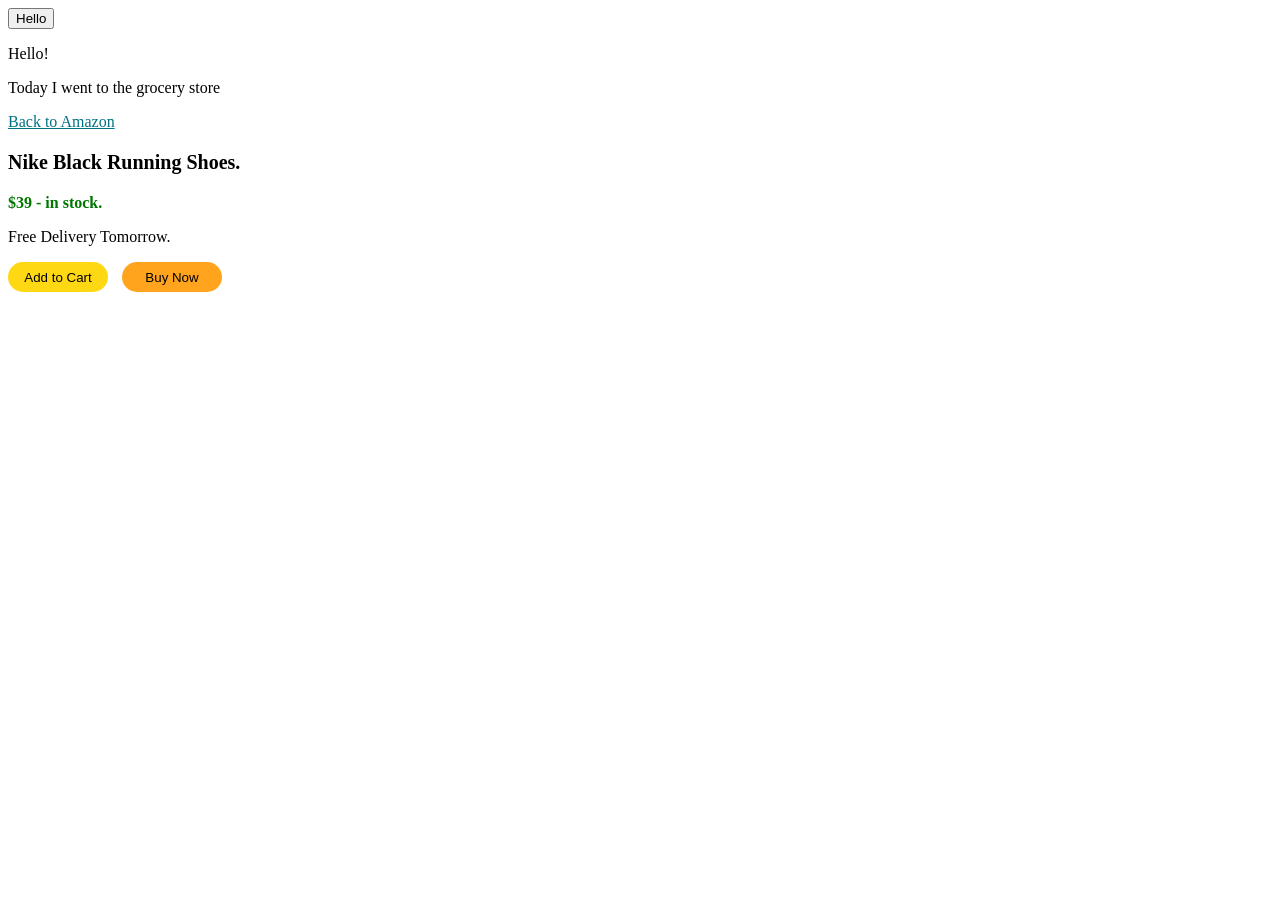
<file: index.html>
<!DOCTYPE html>
<html>

<head>
  <title>First Website</title>
  <style>
    .link {
      color: rgb(0, 113, 133);
    }

    .link:hover {
      color: rgb(173, 114, 5)
    }

    .price {
      color: rgb(0, 118, 0);
      font-weight: bold;
    }

    .product {
      font-weight: bold;
      font-size: 20px;
    }

    .cart {
      background-color: rgb(255, 216, 20);
      border-radius: 15px;
      border: none;
      height: 30px;
      width: 100px;
      margin-right: 10px;
      transition: background-color 0.15s, opacity 0.15s;
    }

    .cart:hover {
      background-color: rgb(255, 212, 20);
    }

    .cart:active {
      opacity: 0.5;
    }

    .purchase {
      background-color: rgb(255, 164, 28);
      border-radius: 15px;
      border: none;
      height: 30px;
      width: 100px;
      transition: background-color 0.15s, opacity 0.15s;

    }

    .purchase:hover {
      background-color: rgb(168, 95, 0);
    }

    .purchase:active {
      opacity: 0.5;
    }
  </style>
</head>

<body>
  <!-- HTML Basics -->
  <button>
    Hello
  </button>
  <p>
    Hello!
  </p>
  <p>
    Today I went to the grocery store
  </p>
  <a href="https://www.amazon.sg/b/?ie=UTF8&node=10514796051&ext=882-3057&ref=pd_sl_72dcplo99p_e&tag=googlepcabksg-22&hvpos=&hvnetw=g&hvrand=18326780065222021350&hvpone=&hvptwo=&hvqmt=e&hvdev=c&hvdvcmdl=&hvlocint=&hvlocphy=9062511&hvtargid=kwd-10573980&tag=googlepcabksg-22&ref=pd_sl_72dcplo99p_e&adgrpid=151972199943&hvpone=&hvptwo=&hvadid=673345669615&hvpos=&hvnetw=g&hvrand=18326780065222021350&hvqmt=e&hvdev=c&hvdvcmdl=&hvlocint=&hvlocphy=9062511&hvtargid=kwd-10573980&hydadcr=2947_429125"
    class="link">
    Back to Amazon
  </a>
  <p class="product">
    Nike Black Running Shoes.
  </p>
  <p class="price">
    $39 - in stock.
  </p>
  <p>
    Free Delivery Tomorrow.
  </p>
  <button class="cart">Add to Cart</button>
  <button class="purchase">Buy Now</button>
</body>

</html>

<!-- HTML Basics -->
</file>
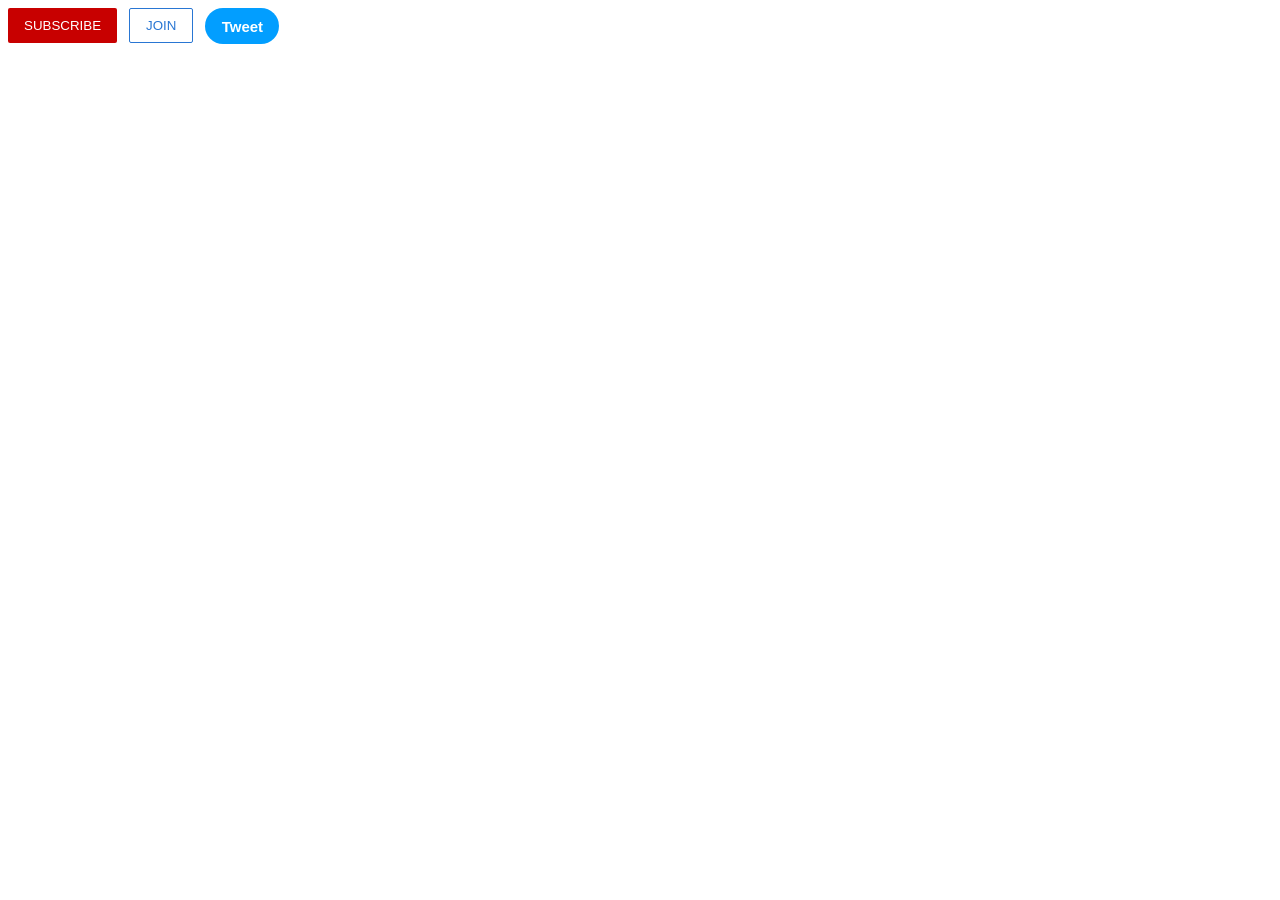
<file: buttons.html>
<!-- CSS Basics -->
<html lang="en">

<head>
  <meta charset="UTF-8">
  <meta name="viewport" content="width=device-width, initial-scale=1.0">
  <title>Buttons Practice</title>
  <link rel="stylesheet" href="buttons.css">
</head>

<body>
  <button class="subscribe-button">
    SUBSCRIBE
  </button>

  <button class="join-button">
    JOIN
  </button>

  <button class="tweet-button">
    Tweet
  </button>

</body>

</html>
</file>
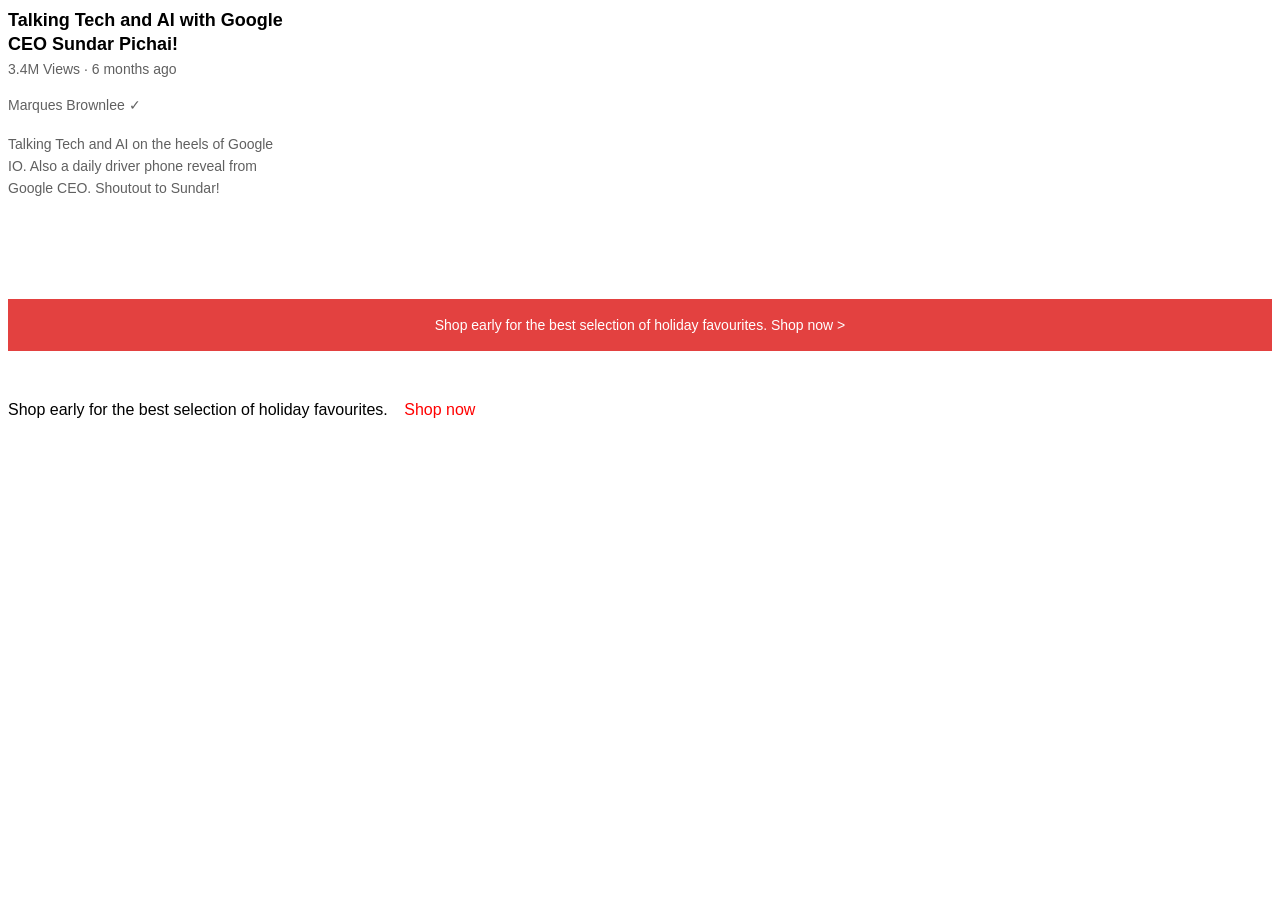
<file: text.html>
<!-- Text and Styling -->
<html lang="en">

<head>
  <meta charset="UTF-8">
  <meta name="viewport" content="width=device-width, initial-scale=1.0">
  <title>Text Practice</title>
  <link rel="stylesheet" href="text.css">
  <link rel="preconnect" href="https://fonts.googleapis.com">
  <link rel="preconnect" href="https://fonts.gstatic.com" crossorigin>
  <link href="https://fonts.googleapis.com/css2?family=Roboto:ital,wght@0,100..900;1,100..900&display=swap"
    rel="stylesheet">
</head>


<body>
  <p class="video-title">
    Talking Tech and AI with Google CEO Sundar Pichai!
  </p>

  <p class="video-stats">
    3.4M Views &#183; 6 months ago
  </p>

  <p class="video-author">
    Marques Brownlee &#10003;
  </p>

  <p class="video-description">
    Talking Tech and AI on the heels of Google IO. Also a daily driver phone reveal from Google CEO. Shoutout to Sundar!
  </p>

  <p class="apple-text">
    Shop early for the best selection of holiday favourites. <span class="shop-link">Shop now &gt;</span>
  </p>
  <p>
    Shop early for the best selection of holiday favourites. <span class="span-example">Shop now</span>
  </p>
</body>

</html>
</file>
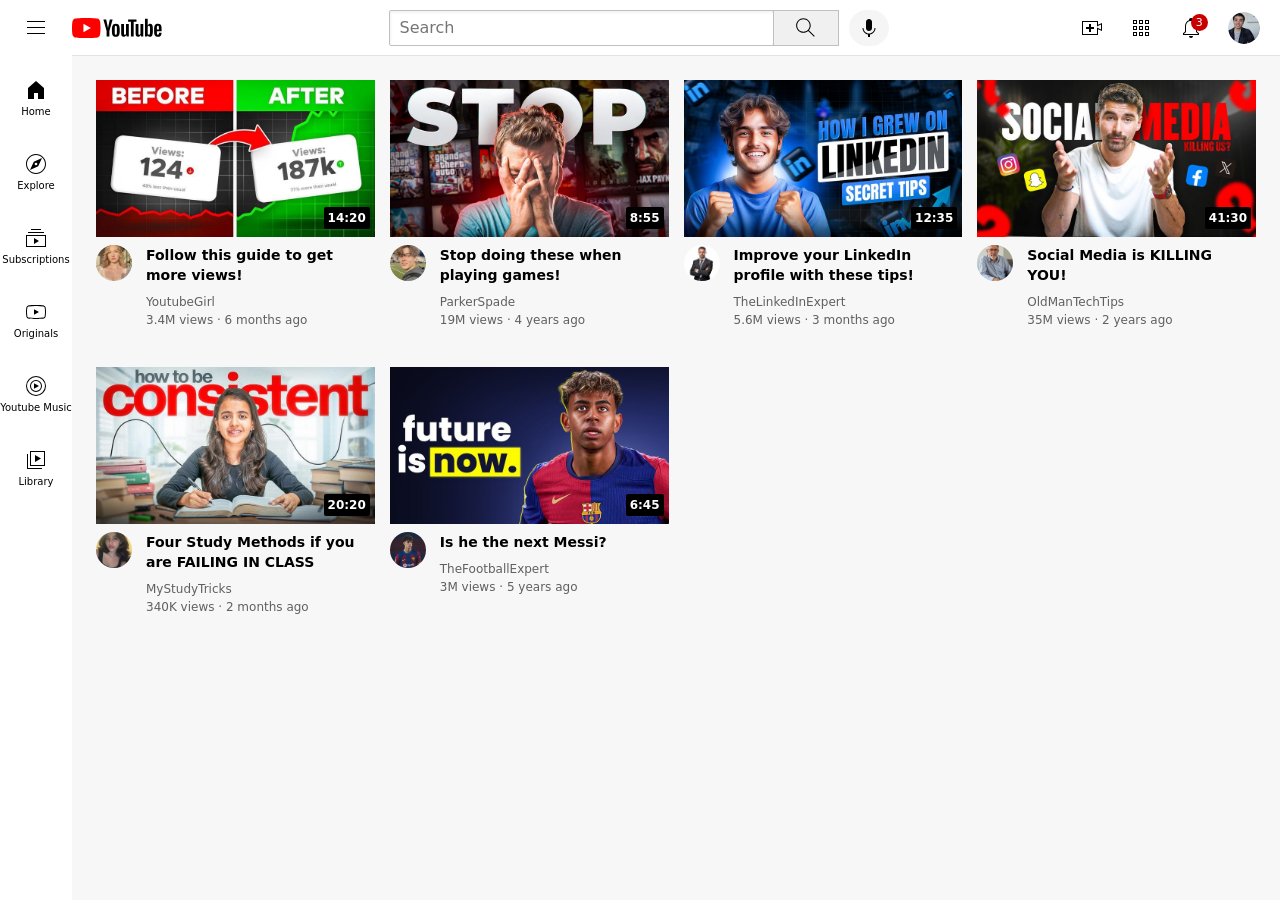
<file: youtube.html>
<html lang="en">

<head>
  <meta charset="UTF-8">
  <meta name="viewport" content="width=device-width, initial-scale=1.0">
  <title>Youtube.com Clone</title>
  <link rel="preconnect" href="https://fonts.googleapis.com">
  <link rel="preconnect" href="https://fonts.gstatic.com" crossorigin>
  <link href="https://fonts.googleapis.com/css2?family=Roboto:ital,wght@0,100..900;1,100..900&display=swap"
    rel="stylesheet">
  <link rel="stylesheet" href="styles/general.css">
  <link rel="stylesheet" href="styles/header.css">
  <link rel="stylesheet" href="styles/video.css">
  <link rel="stylesheet" href="styles/sidebar.css">
</head>

 
<body>
  <div class="header">
    <div class="left-section">
      <img src="icons/hamburger-menu.svg" alt="" class="hamburger-menu" >
      <img src="icons/youtube-logo.svg" alt="" class="youtube-logo">
    </div>
    <div class="middle-section">
      <input class="search-bar" type="text" placeholder="Search">
      <button class="search-button">
        <img class="search-icon" src="icons/search.svg" alt="">
        <div class="tooltip">Search</div>
      </button>
      <button class="voice-search-button">
        <img class="voice-search-icon" src="icons/voice-search-icon.svg" alt="">
        <div class="tooltip">Search with your voice</div>
      </button>
    </div>
    <div class="right-section">
      <div class="upload-icon-container">
        <img class="upload-icon" src="icons/upload.svg" alt="">
        <div class="tooltip">Create</div>
      </div>
      <div class="youtube-app-container">
        <img class="youtube-apps-icon" src="icons/youtube-apps.svg" alt="">
        <div class="tooltip">Apps</div>
      </div>
      
      <div class="notifications-icon-container">
        <img class="notifications-icon" src="icons/notifications.svg" alt="">
        <div class="notifications-count">3</div> 
        <div class="tooltip">Notifications</div>
      </div>
      <img class="current-user-picture" src="channel-pictures/my-channel.jpeg" alt="">
    </div>

  </div>

  <div class="sidebar">
    <div class="sidebar-link">
      <img src="icons/home.svg" alt="">
      <div>Home</div>
    </div>
    <div class="sidebar-link">
      <img src="icons/explore.svg" alt="">
      <div>Explore</div>
    </div>
    <div class="sidebar-link">
      <img src="icons/subscriptions.svg" alt="">
      <div>Subscriptions</div>
    </div>
    <div class="sidebar-link">
      <img src="icons/originals.svg" alt="">
      <div>Originals</div>
    </div>
    <div class="sidebar-link">
      <img src="icons/youtube-music.svg" alt="">
      <div>Youtube Music</div>
    </div>
    <div class="sidebar-link">
      <img src="icons/library.svg" alt="">
      <div>Library</div>
    </div>
  </div>

  <div class="video-grid">
    <div class="video-preview">
      <div class="thumbnail-row">
        <img class=thumbnail src="thumbnails/thumbnail1.jpg" alt="">
        <div class="video-time">14:20</div>
      </div>
      <div class="video-info-grid">
        <div class="channel-picture"><img class="profile-picture" src="channel-pictures/pfp1.jpg" alt="">
        </div>
        <div class="video-info">
          <p class="video-title">Follow this guide to get more views!</p>
          <p class="video-author">YoutubeGirl</p>
          <p class="video-stats">3.4M views &middot; 6 months ago</p>
        </div>
      </div>
    </div>
    <div class="video-preview">
      <div class="thumbnail-row">
        <img class=thumbnail src="thumbnails/thumbnail2.jpg" alt="">
        <div class="video-time">8:55</div>
      </div>
      <div class="video-info-grid">
        <div class="channel-picture"><img class="profile-picture" src="channel-pictures/pfp2.jpg" alt="">
        </div>
        <div class="video-info">
          <p class="video-title">Stop doing these when playing games!</p>
          <p class="video-author">ParkerSpade</p>
          <p class="video-stats">19M views &middot; 4 years ago</p>
        </div>
      </div>
    </div>
    <div class="video-preview">
      <div class="thumbnail-row">
        <img class=thumbnail src="thumbnails/thumbnail3.jpg" alt="">
        <div class="video-time">12:35</div>
      </div>
      <div class="video-info-grid">
        <div class="channel-picture"><img class="profile-picture" src="channel-pictures/pfp3.jpg" alt="">
        </div>
        <div class="video-info">
          <p class="video-title">Improve your LinkedIn profile with these tips!</p>
          <p class="video-author">TheLinkedInExpert</p>
          <p class="video-stats">5.6M views &middot; 3 months ago</p>
        </div>
      </div>
    </div>
    <div class="video-preview">
      <div class="thumbnail-row">
        <img class=thumbnail src="thumbnails/thumbnail4.jpg" alt="">
        <div class="video-time">41:30</div>
      </div>
      <div class="video-info-grid">
        <div class="channel-picture"><img class="profile-picture" src="channel-pictures/pfp4.jpg" alt="">
        </div>
        <div class="video-info">
          <p class="video-title">Social Media is KILLING YOU!</p>
          <p class="video-author">OldManTechTips</p>
          <p class="video-stats">35M views &middot; 2 years ago</p>
        </div>
      </div>
    </div>
    <div class="video-preview">
      <div class="thumbnail-row">
        <img class=thumbnail src="thumbnails/thumbnail5.jpg" alt="">
        <div class="video-time">20:20</div>
      </div>
      <div class="video-info-grid">
        <div class="channel-picture"><img class="profile-picture" src="channel-pictures/pfp5.jpg" alt="">
        </div>
        <div class="video-info">
          <p class="video-title">Four Study Methods if you are FAILING IN CLASS</p>
          <p class="video-author">MyStudyTricks</p>
          <p class="video-stats">340K views &middot; 2 months ago</p>
        </div>
      </div>
    </div>
    <div class="video-preview">
      <div class="thumbnail-row">
        <img class=thumbnail src="thumbnails/thumbnail6.jpg" alt="">
        <div class="video-time">6:45</div>
      </div>
      <div class="video-info-grid">
        <div class="channel-picture"><img class="profile-picture" src="channel-pictures/pfp6.jpg" alt="">
        </div>
        <div class="video-info">
          <p class="video-title">Is he the next Messi?</p>
          <p class="video-author">TheFootballExpert</p>
          <p class="video-stats">3M views &middot; 5 years ago</p>
        </div>
      </div>
    </div>
  </div>

</body>

</html>
</file>
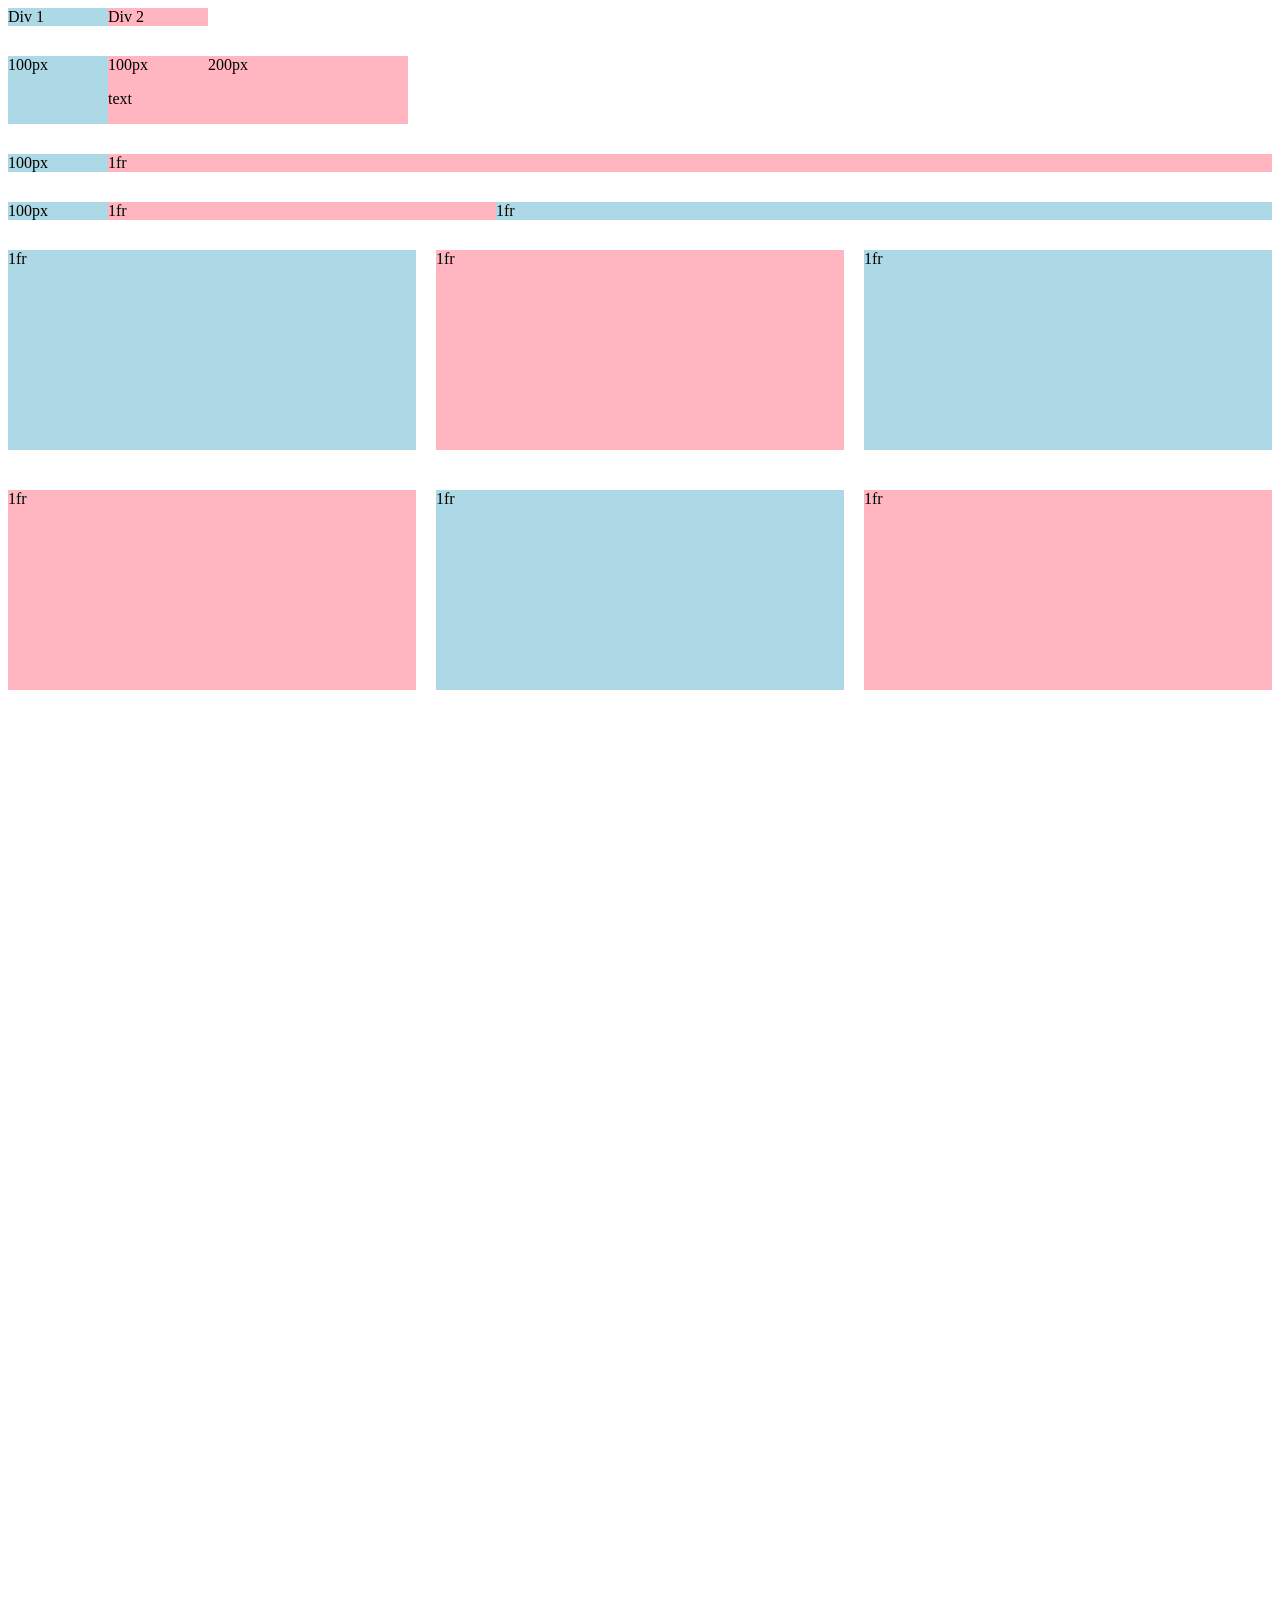
<file: channel-pictures/grid.html>
<html lang="en">

<head>
  <meta charset="UTF-8">
  <meta name="viewport" content="width=device-width, initial-scale=1.0">
  <title>Grid Practice</title>
</head>

<body style="padding-bottom:1000px;">
  <div style="display:grid; grid-template-columns: 100px 100px;">
    <div style="background-color: lightblue;">Div 1</div>
    <div style="background-color: lightpink;">Div 2</div>
  </div>
  <div style="margin-top:30px; display:grid; grid-template-columns: 100px 100px 200px;">
    <div style="background-color: lightblue;">100px</div>
    <div style="background-color: lightpink;">100px<p>text</p></div>
    <div style="background-color: lightpink;">200px</div>
  </div>
  <div style="margin-top:30px; display:grid; grid-template-columns: 100px 1fr">
    <div style="background-color: lightblue;">100px</div>
    <div style="background-color: lightpink;">1fr</div>
    
  </div>
  <div style="margin-top:30px; display:grid; grid-template-columns: 100px 1fr 2fr">
    <div style="background-color: lightblue;">100px</div>
    <div style="background-color: lightpink;">1fr</div>
    <div style="background-color: lightblue;">1fr</div>
  </div>
  <div style="margin-top:30px; display:grid; grid-template-columns: 1fr 1fr 1fr;column-gap: 20px;row-gap: 40px;">
    <div style="background-color: lightblue; height:200px;">1fr</div>
    <div style="background-color: lightpink; height:200px;">1fr</div>
    <div style="background-color: lightblue; height:200px;">1fr</div>
    <div style="background-color: lightpink; height:200px;">1fr</div>
    <div style="background-color: lightblue; height:200px;">1fr</div>
    <div style="background-color: lightpink; height:200px;">1fr</div>
  </div>
</body>

</html>
</file>
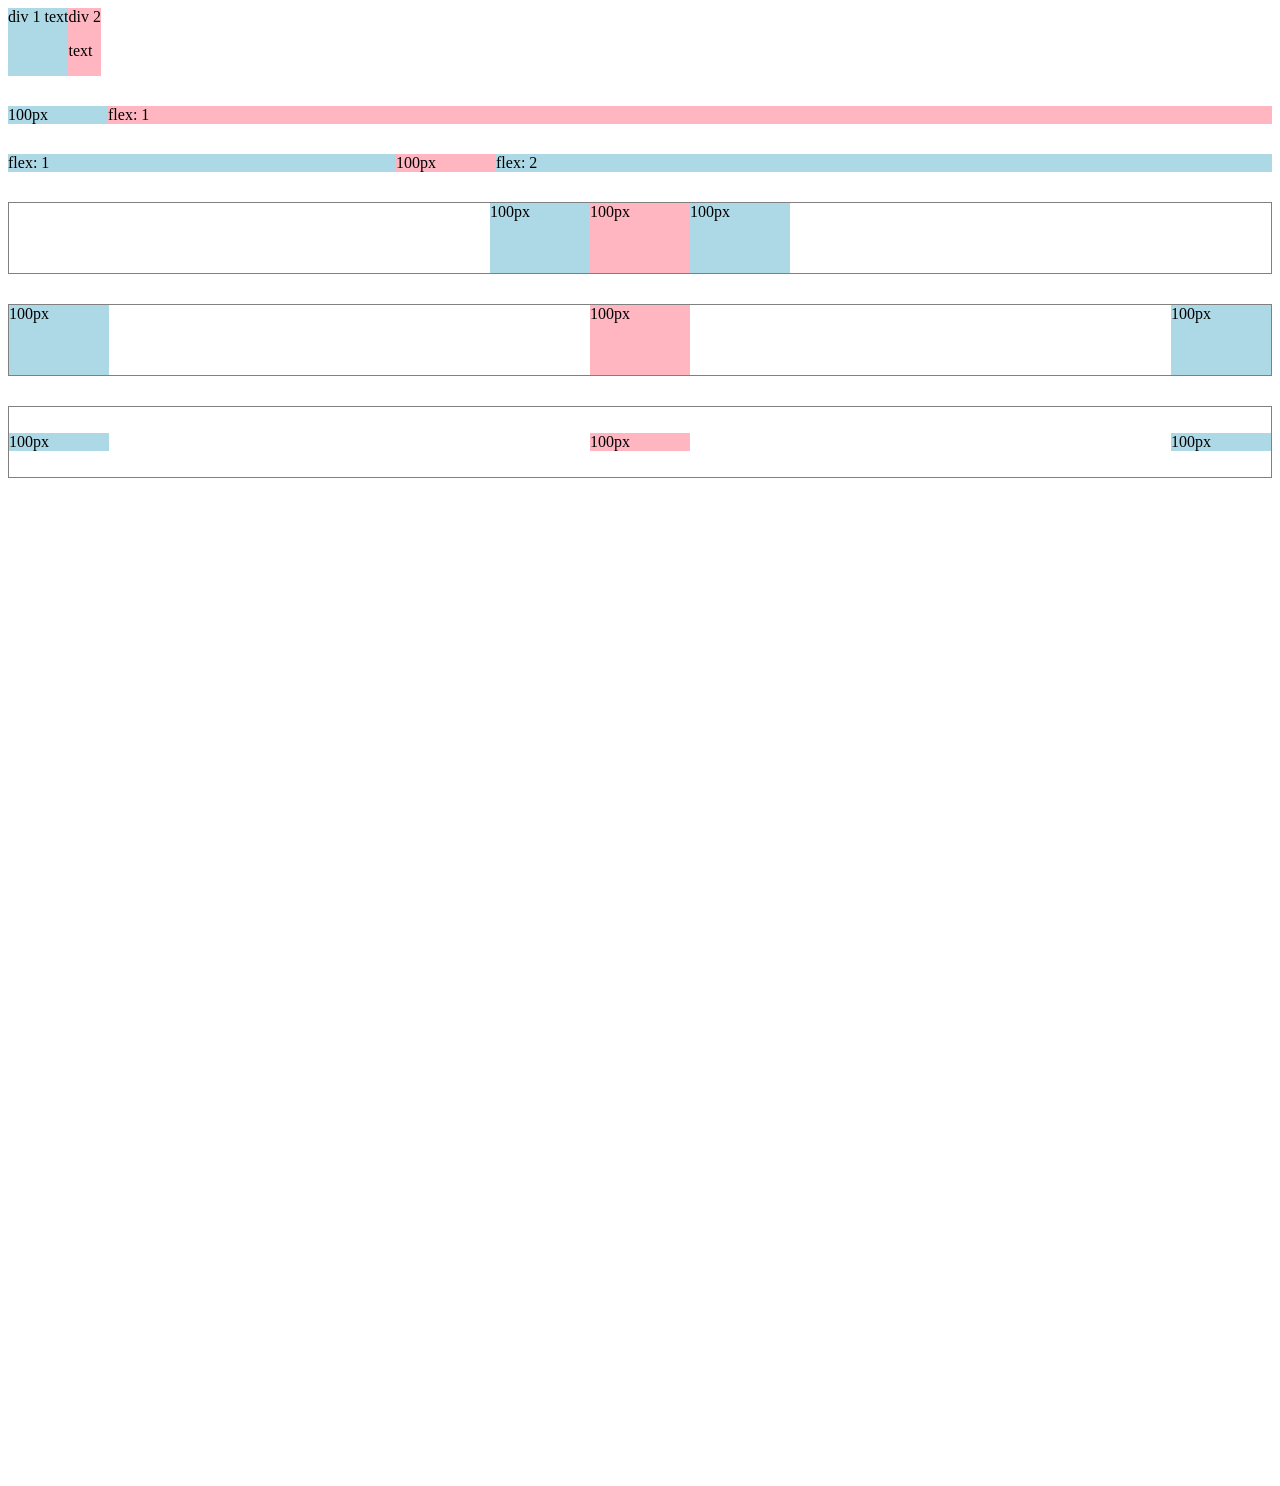
<file: intro-to-html/flexbox.html>
<html lang="en">

<head>
  <meta charset="UTF-8">
  <meta name="viewport" content="width=device-width, initial-scale=1.0">
  <title>Flexbox Practice</title>
</head>

<body style="padding-bottom: 1000px;">
  <div style="display:flex; flex-direction: row;">
    <div style="background-color: lightblue;">div 1 text</div>
    <div style="background-color: lightpink;">div 2 <p>text</p>
    </div>
  </div>
  <div style="display:flex; flex-direction: row; margin-top:30px;">
    <div style="background-color: lightblue; width:100px;">100px</div>
    <div style="background-color: lightpink; flex:1;">flex: 1</div>
  </div>
  <div style="display:flex; flex-direction: row; margin-top:30px;">
    <div style="background-color: lightblue; flex:1;">flex: 1</div>
    <div style="background-color: lightpink; width:100px;">100px</div>
    <div style="background-color: lightblue; flex:2;">flex: 2</div>
  </div>
  <div style="display:flex; 
    flex-direction: row; 
    margin-top:30px; 
    height:70px;
    border-width:1px;
    border-style:solid;
    border-color:grey;
    justify-content:center">
    <div style="background-color: lightblue; width:100px;">100px</div>
    <div style="background-color: lightpink; width:100px;">100px</div>
    <div style="background-color: lightblue; width:100px;">100px</div>
  </div>
  <div style="display:flex; 
    flex-direction: row; 
    margin-top:30px; 
    height:70px;
    border-width:1px;
    border-style:solid;
    border-color:grey;
    justify-content:space-between">
    <div style="background-color: lightblue; width:100px;">100px</div>
    <div style="background-color: lightpink; width:100px;">100px</div>
    <div style="background-color: lightblue; width:100px;">100px</div>
  </div>
  <div style="display:flex; 
    flex-direction: row; 
    margin-top:30px; 
    height:70px;
    border-width:1px;
    border-style:solid;
    border-color:grey;
    justify-content:space-between;
    align-items: center;">
    <div style="background-color: lightblue; width:100px;">100px</div>
    <div style="background-color: lightpink; width:100px;">100px</div>
    <div style="background-color: lightblue; width:100px;">100px</div>
  </div>
</body>

</html>
</file>
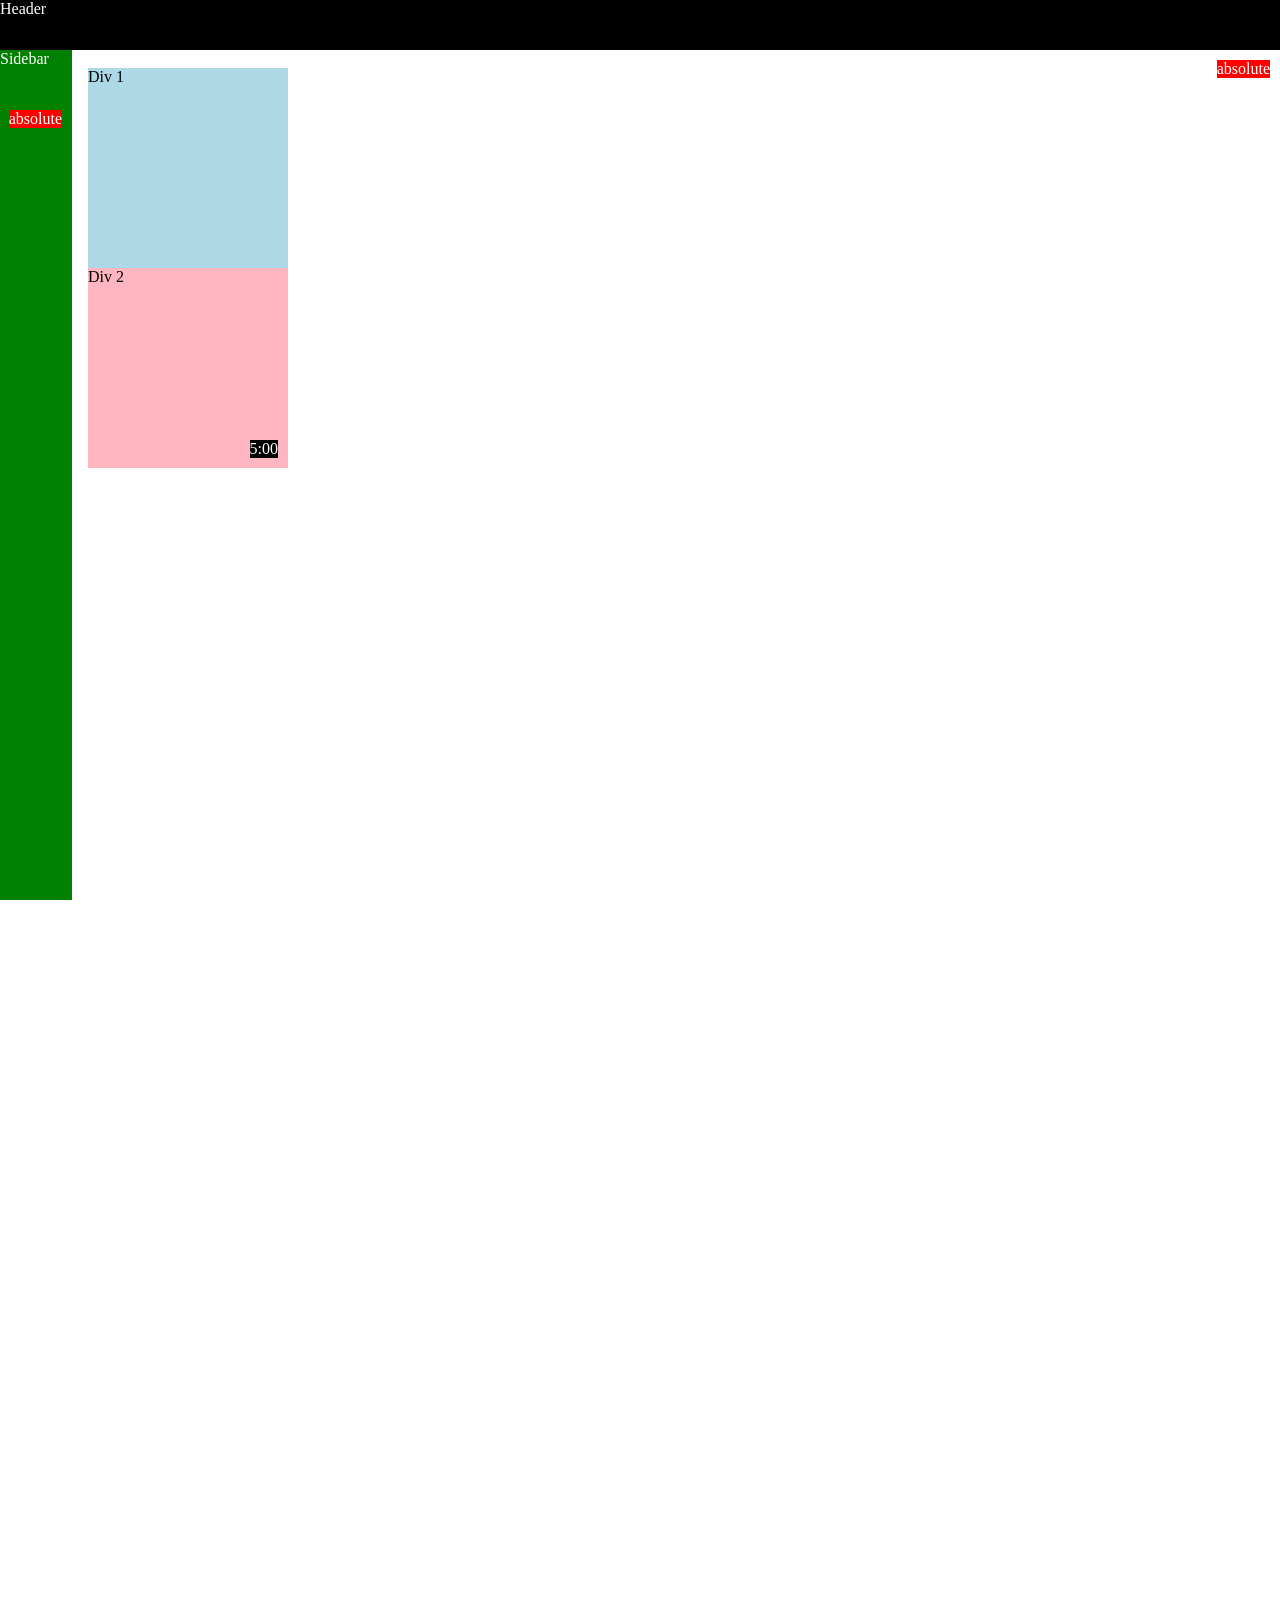
<file: intro-to-html/positions.html>
<!DOCTYPE html>
<html lang="en">

<head>
  <meta charset="UTF-8">
  <meta name="viewport" content="width=device-width, initial-scale=1.0">
  <title>Position Practice</title>
</head>

<body style="height:3000px;padding-top:60px;padding-left:80px;">
  <div style="background-color: black; 
  color: white; 
  position:fixed;
  top:0;
  left:0;
  right:0;
  height:50px;
  z-index: 1;
  ">Header</div>

  <div style="background-color:green;
  color:white;
  position:fixed;
  left:0;
  bottom:0;
  top:50px;
  width:72px;">Sidebar
    <div style="position:absolute;
  background-color:red;
  color:white;
  right:10px;
  top:60px; 
  ">
      absolute
    </div>
  </div>

  <div style="position:absolute;
  background-color:red;
  color:white;
  right:10px;
  top:60px; 
  ">
    absolute
  </div>
  <div style="background-color: lightblue; height:200px; width:200px;">Div 1</div>
  <div style="background-color: lightpink; height:200px; width:200px; position:relative;">Div 2 <div style="position:absolute;
  background-color:black;
  color:white;
  bottom:10px;
  right:10px;
  ">
      5:00
    </div>
  </div>
</body>

</html>
</file>
<file: buttons.css>
.subscribe-button {
      background-color: rgb(200, 0, 0);
      color: white;
      border: none;
      padding-top: 10px;
      padding-bottom: 10px;
      padding-left: 16px;
      padding-right: 16px;
      border-radius: 2px;
      cursor: pointer;
      margin-right: 8px;
      transition: opacity 0.15s;
      vertical-align: top;
    }

    /* Intermediate CSS - Hover, Transitions and Shadows */

    .subscribe-button:hover {
      opacity: 0.8;
    }

    .subscribe-button:active {
      opacity: 0.4;
    }

    .join-button {
      background-color: white;
      border-color: rgb(41, 118, 211);
      border-style: solid;
      border-width: 1px;
      color: rgb(41, 118, 211);
      border-radius: 2px;
      cursor: pointer;
      transition: background-color 0.15s, color 0.15s;
      padding-top: 9px;
      padding-bottom: 9px;
      padding-left: 16px;
      padding-right: 16px;
    }

    .join-button:hover {
      background-color: rgb(41, 118, 211);
      color: white;
    }

    .join-button:active {
      opacity: 0.7;
    }

    .tweet-button {
      background-color: rgb(2, 158, 255);
      color: white;
      border: none;
      height: 36px;
      width: 74px;
      border-radius: 18px;
      font-weight: bold;
      font-size: 15px;
      cursor: pointer;
      margin-left: 8px;
      transition: box-shadow 0.15s;
      vertical-align: top;
    }

    .tweet-button:hover {
      box-shadow: 5px 5px 10px rgba(0, 0, 0, 0.15);
    }
</file>
<file: text.css>
p {
    font-family: Arial, Helvetica, sans-serif;
    margin-top: 0;
    margin-bottom: 0;
  }

  .video-title {

    font-weight: bold;
    font-size: 18px;
    width: 280px;
    line-height: 24px;
    margin-bottom: 5px;

  }

  .video-stats {
    font-size: 14px;
    color: rgb(96, 96, 96);
    margin-bottom: 20px;
    ;
  }

  .video-author {
    font-size: 14px;
    color: rgb(96, 96, 96);
    margin-bottom: 20px;
  }

  .video-description {
    font-size: 14px;
    color: rgb(96, 96, 96);
    width: 280px;
    line-height: 22px;
    margin-bottom: 100px;
  }

  .apple-text {
    margin-bottom: 50px;
    font-size: 14px;
    background-color: rgb(227, 65, 64);
    color: white;
    text-align: center;
    padding-top: 18px;
    padding-bottom: 18px;
  }

  .span-example {
    color: red;
    margin-left: 12px;
  }

  .span-example:hover {
    text-decoration: underline;
  }

  .shop-link {
    cursor: pointer;
  }

  .shop-link:hover {
    text-decoration: underline;
  }
</file>
<file: styles/general.css>
p {
    font-family: system-ui, -apple-system, BlinkMacSystemFont, 'Segoe UI', Roboto, Oxygen, Ubuntu, Cantarell, 'Open Sans', 'Helvetica Neue', sans-serif;
    margin-top: 0;
    margin-bottom: 0;

  }

body{
  margin:0;
  padding-top:80px;
  padding-left:96px;
  padding-right:24px;
  background-color:rgb(247, 247, 247)
}
</file>
<file: styles/header.css>
.header{
  height:55px;
  display:flex;
  flex-direction: row;
  justify-content: space-between;
  position:fixed;
  top:0;
  left:0;
  right:0;
  background-color: white;
  border-bottom-width:1px;
  border-bottom-style:solid;
  border-bottom-color:rgb(227, 227, 227);
  z-index:100;
}

.left-section{
  display: flex;
  align-items: center;
  
}
.hamburger-menu{
  height:24px;
  margin-left:24px;
  margin-right:24px;
}
.youtube-logo{
  height:20px;
}

.middle-section{
  flex:1;
  margin-left:70px;
  margin-right:35px;
  max-width:500px;
  display:flex;
  align-items:center;
}
.search-bar{
  flex:1;
  height:36px;
  padding-left:10px;
  font-size:16px;
  border-width: 1px;
  border-style: solid;
  border-color: rgb(192, 192, 192);
  border-radius: 2px;
  box-shadow: inset 1px 2px 3px rgba(0, 0, 0, 0.05);
  width:0; 
}
.search-bar::placeholder {
  font-family:system-ui, -apple-system, BlinkMacSystemFont, 'Segoe UI', Roboto, Oxygen, Ubuntu, Cantarell, 'Open Sans', 'Helvetica Neue', sans-serif;
  font-size:16px;
  
}

.right-section{
  width:180px;
  display:flex;
  align-items:center;
  justify-content:space-between;
  margin-right:20px;
  flex-shrink:0;
}
.search-button{
  height:36px;
  width:66px;
  background-color: rgb(240, 240, 240);
  border-width:1px;
  border-style: solid;
  border-color: rgb(192, 192, 192);
  margin-left:-1px;
  margin-right:10px;
 
}

.search-button,
.voice-search-button,
.upload-icon-container,
.notifications-icon-container,
.youtube-app-container{
   position:relative;
   display:flex;
   justify-content:center;
   align-items:center;
}

.search-button .tooltip,
.voice-search-button .tooltip,
.upload-icon-container .tooltip,
.notifications-icon-container .tooltip,
.youtube-app-container .tooltip{
  position: absolute;
  background-color: grey;
  color:white;
  padding-top:4px;
  padding-bottom:4px;
  padding-left:8px;
  padding-right:8px;
  border-radius:2px;
  font-size:12px;
  bottom: -30px;
  opacity:0;
  transition: opacity 0.15s;
  pointer-events:none;
  white-space: nowrap;
  font-family:system-ui, -apple-system, BlinkMacSystemFont, 'Segoe UI', Roboto, Oxygen, Ubuntu, Cantarell, 'Open Sans', 'Helvetica Neue', sans-serif;

}

.search-button:hover .tooltip,
.voice-search-button:hover .tooltip,
.upload-icon-container:hover .tooltip,
.notifications-icon-container:hover .tooltip,
.youtube-app-container:hover .tooltip{
  opacity:1;
}

.voice-search-button{
  height:36px;
  width:40px;
  border-radius:20px;
  border:none;
  background-color: rgb(245, 245, 245);
}
.search-icon{
  height:25px;
}
.voice-search-icon{
  height:24px;
}
.upload-icon{
  height:24px;
}

.youtube-apps-icon{
  height:24px;
}
.notifications-icon{
  height:24px;
}
.notifications-icon-container{
  position:relative;
}
.notifications-count{
  position: absolute;
  top:-2px;
  right:-5px;
  background-color:rgb(200, 0, 0);
  color:white;
  font-family:system-ui, -apple-system, BlinkMacSystemFont, 'Segoe UI', Roboto, Oxygen, Ubuntu, Cantarell, 'Open Sans', 'Helvetica Neue', sans-serif;
  font-size:11px;
  padding-right:5px;
  padding-left:5px;
  padding-top:2px;
  padding-bottom:2px;
  border-radius:10px;

}
.current-user-picture{
  height:32px; 
  border-radius:16px;
}
</file>
<file: styles/video.css>
.thumbnail {
    width: 100%;
  }

  

  .video-title {
    margin-top: 0;
    font-size: 14px;
    font-weight: bold;
    line-height: 20px;
    margin-bottom: 10px;
  }

  .video-preview {}

  .video-info-grid {
    display: grid;
    grid-template-columns: 50px 1fr;
  }

  .profile-picture {
    object-fit: cover;
    width: 36px;
    height: 36px;
    border-radius: 50px;

  }

  .thumbnail-row {
    margin-bottom: 8px;
    position:relative;
  }

  .video-author,
  .video-stats {
    font-size: 12px;
    color: rgb(96, 96, 96)
  }

  .video-author {
    margin-bottom: 4px;
  }

  .video-grid {
    display: grid;
    grid-template-columns: 1fr 1fr 1fr;
    column-gap: 15px;
    row-gap: 40px;
  }

  @media (max-width:750px){
    .video-grid{
      grid-template-columns: 1fr 1fr;
    }
  }

  @media (min-width: 751px) and (max-width:999px){
    .video-grid{
      grid-template-columns: 1fr 1fr 1fr;
    }
  }

  @media (min-width:1000px){
    .video-grid{
      grid-template-columns: 1fr 1fr 1fr 1fr;
    }
  }

  
  
  .video-time{
    font-family: system-ui, -apple-system, BlinkMacSystemFont, 'Segoe UI', Roboto, Oxygen, Ubuntu, Cantarell, 'Open Sans', 'Helvetica Neue', sans-serif;
    background-color:black;
    color:white;
    position:absolute;
    bottom:8px;
    right:5px;
    font-size:12px;
    font-weight:bold;
    padding-top:4px;
    padding-bottom:4px;
    padding-left:4px;
    padding-right:4px;
    border-radius:2px;
  }
</file>
<file: styles/sidebar.css>
.sidebar{
  position: fixed;
  left:0;
  bottom:0;
  top:55px;
  background-color:white;
  width:72px;
  z-index:200;
  padding-top:5px;
}

.sidebar-link{
  height:74px;
  display: flex;
  justify-content: center;
  align-items: center;
  flex-direction: column;
  cursor:pointer;
}

.sidebar-link:hover{
  background-color:rgb(235, 235, 235);
}

.sidebar-link img{
  height: 24px;
  margin-bottom:4px;
}

.sidebar-link div{
  font-family:system-ui, -apple-system, BlinkMacSystemFont, 'Segoe UI', Roboto, Oxygen, Ubuntu, Cantarell, 'Open Sans', 'Helvetica Neue', sans-serif;
  font-size:10px;

}
</file>
